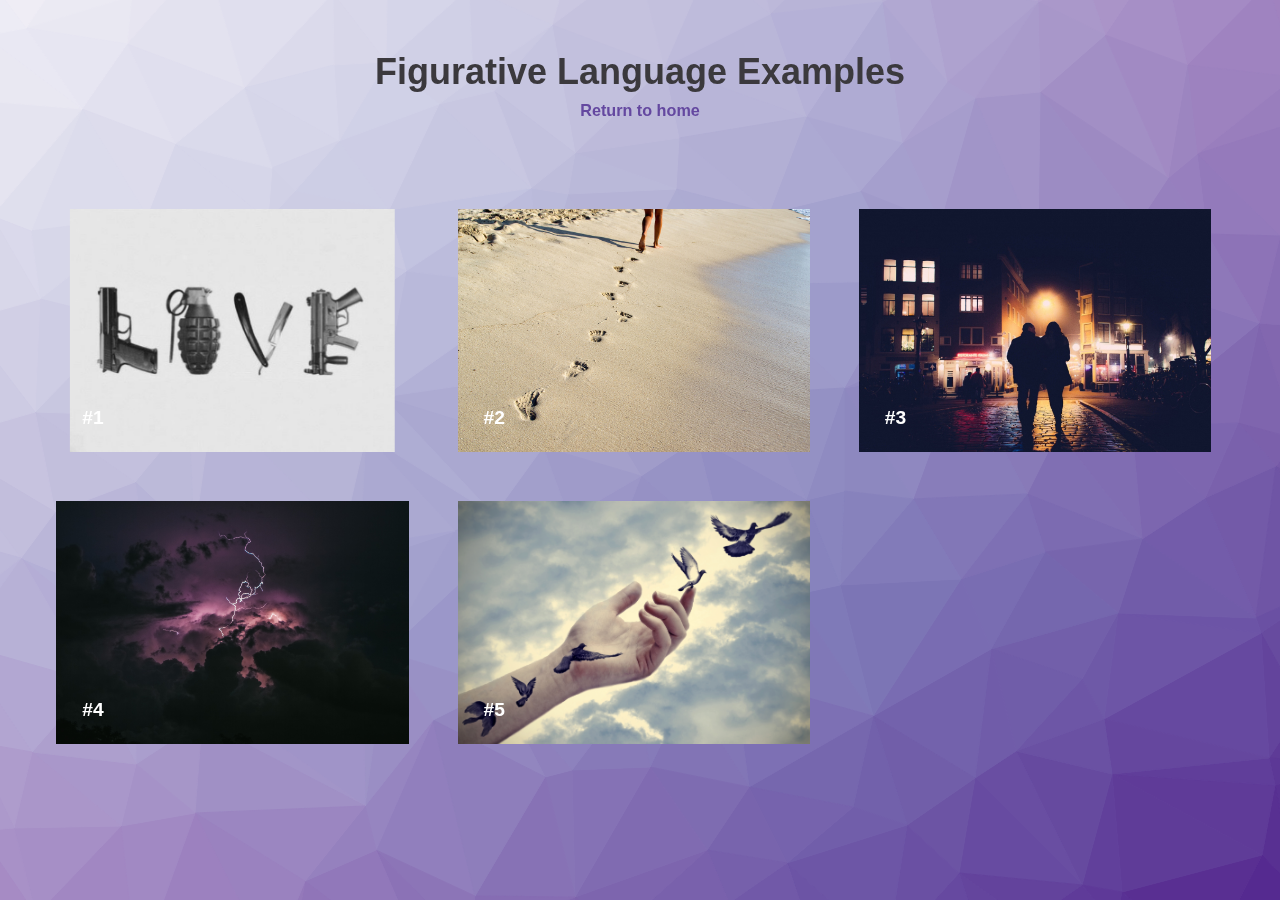
<file: fig.html>
<!DOCTYPE html>
<html lang="en" class="no-js">

<head>
    <meta charset="UTF-8" />
    <meta http-equiv="X-UA-Compatible" content="IE=edge">
    <meta name="viewport" content="width=device-width, initial-scale=1">
    <title>Love | Loss</title>
    <link rel="shortcut icon" href="favicon.ico">
    <link rel="stylesheet" type="text/css" href="css/quote/normalize.css" />
    <link rel="stylesheet" type="text/css" href="fonts/font-awesome-4.3.0/css/font-awesome.min.css" />
    <link rel="stylesheet" type="text/css" href="css/quote/demo.css" />
    <link rel="stylesheet" type="text/css" href="css/quote/card-4.css" />
    <link rel="stylesheet" type="text/css" href="css/quote/pattern-4.css" />
    <script>
    if (navigator.userAgent.toLowerCase().indexOf('firefox') > -1) {
        var root = document.getElementsByTagName('html')[0];
        root.setAttribute('class', 'ff');
    };
    </script>
</head>

<body class="demo-4">
    <div class="container">
        <header class="codrops-header">
            <h1>Figurative Language Examples <span><a href="main.html">Return to home</a></span></h1>
        </header>
        <div class="content">
            <!-- trianglify pattern container -->
            <div class="pattern pattern--hidden"></div>
            <!-- cards -->
            <div class="wrapper">
                <div class="card">
                    <div class="card__container card__container--closed">
                        <svg class="card__image" xmlns="http://www.w3.org/2000/svg" xmlns:xlink="http://www.w3.org/1999/xlink" viewBox="0 0 1920 1200" preserveAspectRatio="xMidYMid slice">
                            <defs>
                                <clipPath id="clipPath1">
                                    <polygon class="clip" points="0,1200 0,0 1920,0 1920,1200"></polygon>
                                </clipPath>
                            </defs>
                            <image clip-path="url(#clipPath1)" width="1920" height="1200" xlink:href="img/urban-1.jpg"></image>
                        </svg>
                        <div class="card__content">
							<i class="card__btn-close fa fa-times"></i>
							<div class="card__caption">
								<h2 class="card__title">#1</h2>
							</div>
							<div class="card__copy">
								<p>“Love is a loaded gun; Who is willing to pull its trigger and fire the bullet” </p>
                                <p> These lines use metaphor to compare love to a gunshot.
							</div>
						</div>
					</div>
                </div>
                <div class="card">
                    <div class="card__container card__container--closed">
                        <svg class="card__image" xmlns="http://www.w3.org/2000/svg" xmlns:xlink="http://www.w3.org/1999/xlink" viewBox="0 0 1920 1200" preserveAspectRatio="xMidYMid slice">
                            <defs>
                                <clipPath id="clipPath2">
                                    <polygon class="clip" points="0,1200 0,0 1920,0 1920,1200"></polygon>
                                </clipPath>
                            </defs>
                            <image clip-path="url(#clipPath2)" width="1920" height="1200" xlink:href="img/urban-2.jpg"></image>
                        </svg>
                        <div class="card__content">
							<i class="card__btn-close fa fa-times"></i>
							<div class="card__caption">
								<h2 class="card__title">#2</h2>
							</div>
							<div class="card__copy">
								
								<p>In your arms was still delight,
Quiet as a street at night;
And thoughts of you, I do remember,
Were green leaves in a darkened chamber,
Were dark clouds in a moonless sky.</p><p>These lines from the poem use imagery to describe love.</p>
								
							</div>
						</div>
					</div>
                </div>
                <div class="card">
                    <div class="card__container card__container--closed">
                        <svg class="card__image" xmlns="http://www.w3.org/2000/svg" xmlns:xlink="http://www.w3.org/1999/xlink" viewBox="0 0 1920 1200" preserveAspectRatio="xMidYMid slice">
                            <defs>
                                <clipPath id="clipPath3">
                                    <polygon class="clip" points="0,1200 0,0 1920,0 1920,1200"></polygon>
                                </clipPath>
                            </defs>
                            <image clip-path="url(#clipPath3)" width="1920" height="1200" xlink:href="img/urban-3.jpg"></image>
                        </svg>
                        <div class="card__content">
							<i class="card__btn-close fa fa-times"></i>
							<div class="card__caption">
								<h2 class="card__title">#3</h2>

							</div>
							<div class="card__copy">
								<p>“With my heart in my backpack, I'm northbound.”</p><p>This metaphor describes how travelers keep their heart no matter where they go.</p>
								
							</div>
						</div>
					</div>
                </div>
                <div class="card">
                    <div class="card__container card__container--closed">
                        <svg class="card__image" xmlns="http://www.w3.org/2000/svg" xmlns:xlink="http://www.w3.org/1999/xlink" viewBox="0 0 1920 1200" preserveAspectRatio="xMidYMid slice">
                            <defs>
                                <clipPath id="clipPath4">
                                    <polygon class="clip" points="0,1200 0,0 1920,0 1920,1200"></polygon>
                                </clipPath>
                            </defs>
                            <image clip-path="url(#clipPath4)" width="1920" height="1200" xlink:href="img/urban-4.jpg"></image>
                        </svg>
                        <div class="card__content">
							<i class="card__btn-close fa fa-times"></i>
							<div class="card__caption">
								<h2 class="card__title">#4</h2>
							</div>
							<div class="card__copy">
								<p>“I will destroy you in the most beautiful way possible. And when I leave you will finally understand, why storms are named after people."</p><p>Storms are personified as destructive lovers and vice versa</p>
								
							</div>
						</div>
					</div>
                </div>
                <div class="card">
                    <div class="card__container card__container--closed">
                        <svg class="card__image" xmlns="http://www.w3.org/2000/svg" xmlns:xlink="http://www.w3.org/1999/xlink" viewBox="0 0 1920 1200" preserveAspectRatio="xMidYMid slice">
                            <defs>
                                <clipPath id="clipPath5">
                                    <polygon class="clip" points="0,1200 0,0 1920,0 1920,1200"></polygon>
                                </clipPath>
                            </defs>
                            <image clip-path="url(#clipPath5)" width="1920" height="1200" xlink:href="img/urban-5.jpg"></image>
                        </svg>
                        <div class="card__content">
							<i class="card__btn-close fa fa-times"></i>
							<div class="card__caption">
								<h2 class="card__title">#5</h2>
							</div>
							<div class="card__copy">
								<p>“Love, in you, went passing by,
Penetrative, remote, and rare,
Like a bird in the wide air,
And, as the bird, it left no trace”</p><p>These lines use simile to compare a bird’s movement to the act of love.</p>
								
							</div>
						</div>
					</div>
                </div>
            </div>
            <!-- /cards -->
        </div>
        
    </div>
    <!-- /container -->
    <!-- JS -->
    <script src="js/quote/vendors/trianglify.min.js"></script>
    <script src="js/quote/vendors/TweenMax.min.js"></script>
    <script src="js/quote/vendors/ScrollToPlugin.min.js"></script>
    <script src="js/quote/vendors/cash.min.js"></script>
    <script src="js/quote/Card-polygon-4.js"></script>
    <script src="js/quote/demo-4.js"></script>
</body>

</html>
</file>
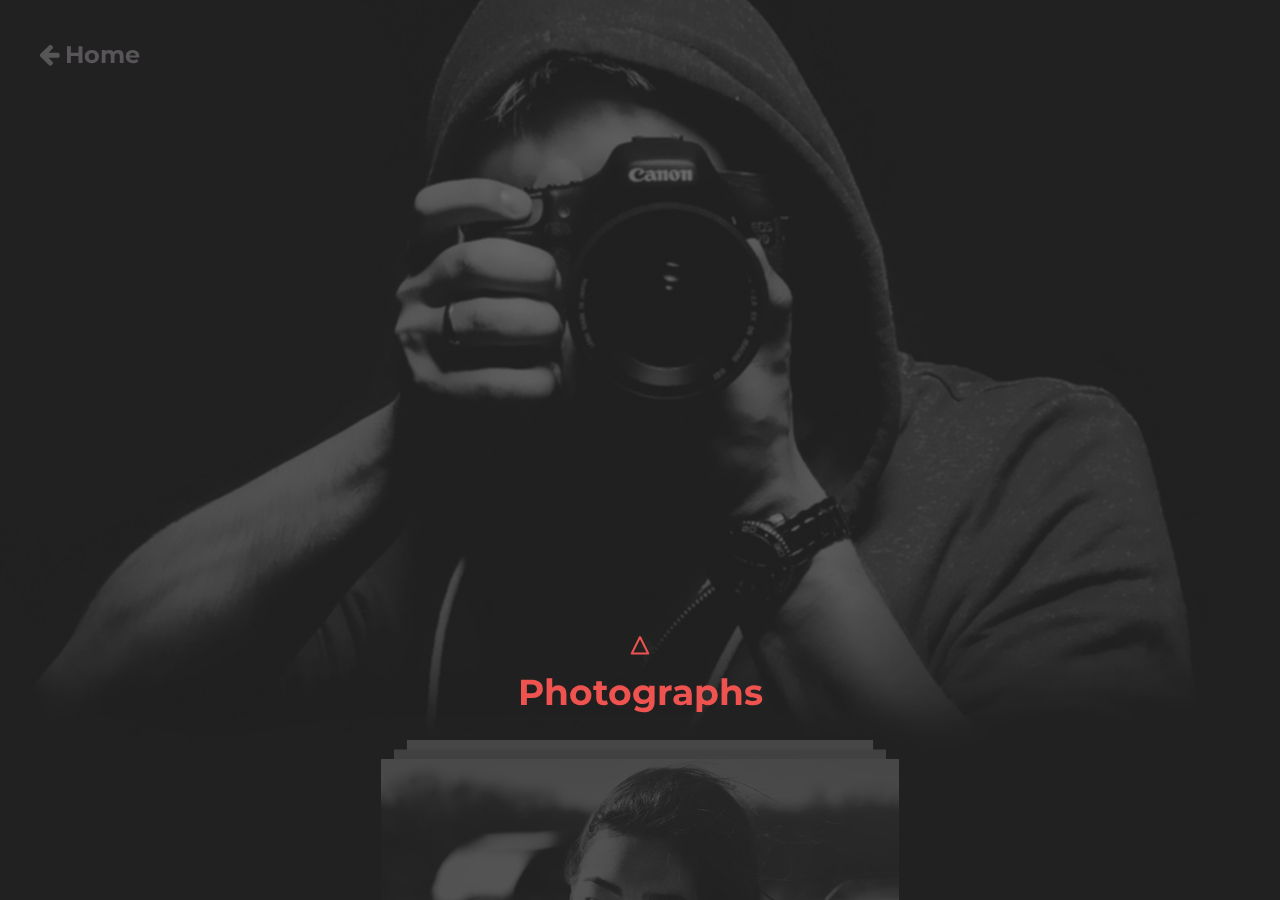
<file: photo.html>
<!DOCTYPE html>
<html lang="en" class="no-js">
<head>
	<meta charset="UTF-8" />
	<meta http-equiv="X-UA-Compatible" content="IE=edge">
	<meta name="viewport" content="width=device-width, initial-scale=1">
	<title>Love | Loss</title>
	<link rel="shortcut icon" href="favicon.ico">
	<link rel="stylesheet" type="text/css" href="css/photo/normalize.css" />
	<link rel="stylesheet" type="text/css" href="css/photo/flickity.css" />
	<link rel="stylesheet" type="text/css" href="css/photo/main.css" />
	<script src="js/photo/modernizr.custom.js"></script>
</head>
<body>
	<div class="container">
		<div class="hero">
			<div class="hero__back hero__back--static"></div>
			<div class="hero__back hero__back--mover"></div>
			<div class="hero__front"></div>
		</div>
        <header class="codrops-header">
			<h1><a class="codrops-icon codrops-icon--prev" href="main.html" >Home</a></h1>
		</header>
		<div class="stack-slider">
			<div class="stacks-wrapper">
				<div class="stack">
					<h2 class="stack-title"><a href="#" data-text="Portraits"><span>Photographs</span></a></h2>
					<div class="item">
						<div class="item__content">
							<img src="img/type1/1.jpg" alt="img01" />
							<h3 class="item__title">Hold me close; don't let me go <span class="item__date">05/10/2014</span></h3>
							<div class="item__details">
								<ul>
									<li><i class="icon icon-camera"></i><span>Canon PowerShot S95</span></li>
									<li><i class="icon icon-focal_length"></i><span>22.5mm</span></li>
									<li><i class="icon icon-aperture"></i><span>&fnof;/5.6</span></li>
									<li><i class="icon icon-exposure_time"></i><span>1/1000</span></li>
									<li><i class="icon icon-iso"></i><span>80</span></li>
								</ul>
							</div>
						</div>
                        <div class="item__content">
							<img src="img/type1/2.jpg" alt="img01" />
							<h3 class="item__title">We fit together perfectly. We move together in harmony. <span class="item__date">19/12/2015</span></h3>
							<div class="item__details">
								<ul>
									<li><i class="icon icon-camera"></i><span>Canon PowerShot S95</span></li>
									<li><i class="icon icon-focal_length"></i><span>22.5mm</span></li>
									<li><i class="icon icon-aperture"></i><span>&fnof;/5.6</span></li>
									<li><i class="icon icon-exposure_time"></i><span>1/1000</span></li>
									<li><i class="icon icon-iso"></i><span>80</span></li>
								</ul>
							</div>
						</div>
                        <div class="item__content">
							<img src="img/type1/3.jpg" alt="img01" />
							<h3 class="item__title">I need your help. I need you. Where are you now? <span class="item__date">11/03/2016</span></h3>
							<div class="item__details">
								<ul>
									<li><i class="icon icon-camera"></i><span>Canon PowerShot S95</span></li>
									<li><i class="icon icon-focal_length"></i><span>22.5mm</span></li>
									<li><i class="icon icon-aperture"></i><span>&fnof;/5.6</span></li>
									<li><i class="icon icon-exposure_time"></i><span>1/1000</span></li>
									<li><i class="icon icon-iso"></i><span>80</span></li>
								</ul>
							</div>
						</div>
                        <div class="item__content">
							<img src="img/type1/4.jpg" alt="img01" />
							<h3 class="item__title">Our lives merged and our journeys became one. <span class="item__date">22/07/2016</span></h3>
							<div class="item__details">
								<ul>
									<li><i class="icon icon-camera"></i><span>Canon PowerShot S95</span></li>
									<li><i class="icon icon-focal_length"></i><span>22.5mm</span></li>
									<li><i class="icon icon-aperture"></i><span>&fnof;/5.6</span></li>
									<li><i class="icon icon-exposure_time"></i><span>1/1000</span></li>
									<li><i class="icon icon-iso"></i><span>80</span></li>
								</ul>
							</div>
						</div>
                        <div class="item__content">
							<img src="img/type1/5.jpg" alt="img01" />
							<h3 class="item__title">Love is the bridge I built to get to you. <span class="item__date">08/11/2016</span></h3>
							<div class="item__details">
								<ul>
									<li><i class="icon icon-camera"></i><span>Canon PowerShot S95</span></li>
									<li><i class="icon icon-focal_length"></i><span>22.5mm</span></li>
									<li><i class="icon icon-aperture"></i><span>&fnof;/5.6</span></li>
									<li><i class="icon icon-exposure_time"></i><span>1/1000</span></li>
									<li><i class="icon icon-iso"></i><span>80</span></li>
								</ul>
							</div>
                            <p>Photos by <a href="#">Saad Syed</a></p>
						</div>
					</div>	
				</div>
				<div class="stack">
					<h2 class="stack-title"></h2>
				</div>
			</div>
		</div>
		<img class="loader" src="img/three-dots.svg" width="60" alt="Loader image" />
</div>

	<script src="js/photo/flickity.pkgd.min.js"></script>
	<script src="js/photo/smoothscroll.js"></script>
	<script src="js/photo/main.js"></script>
</body>
</html>
</file>
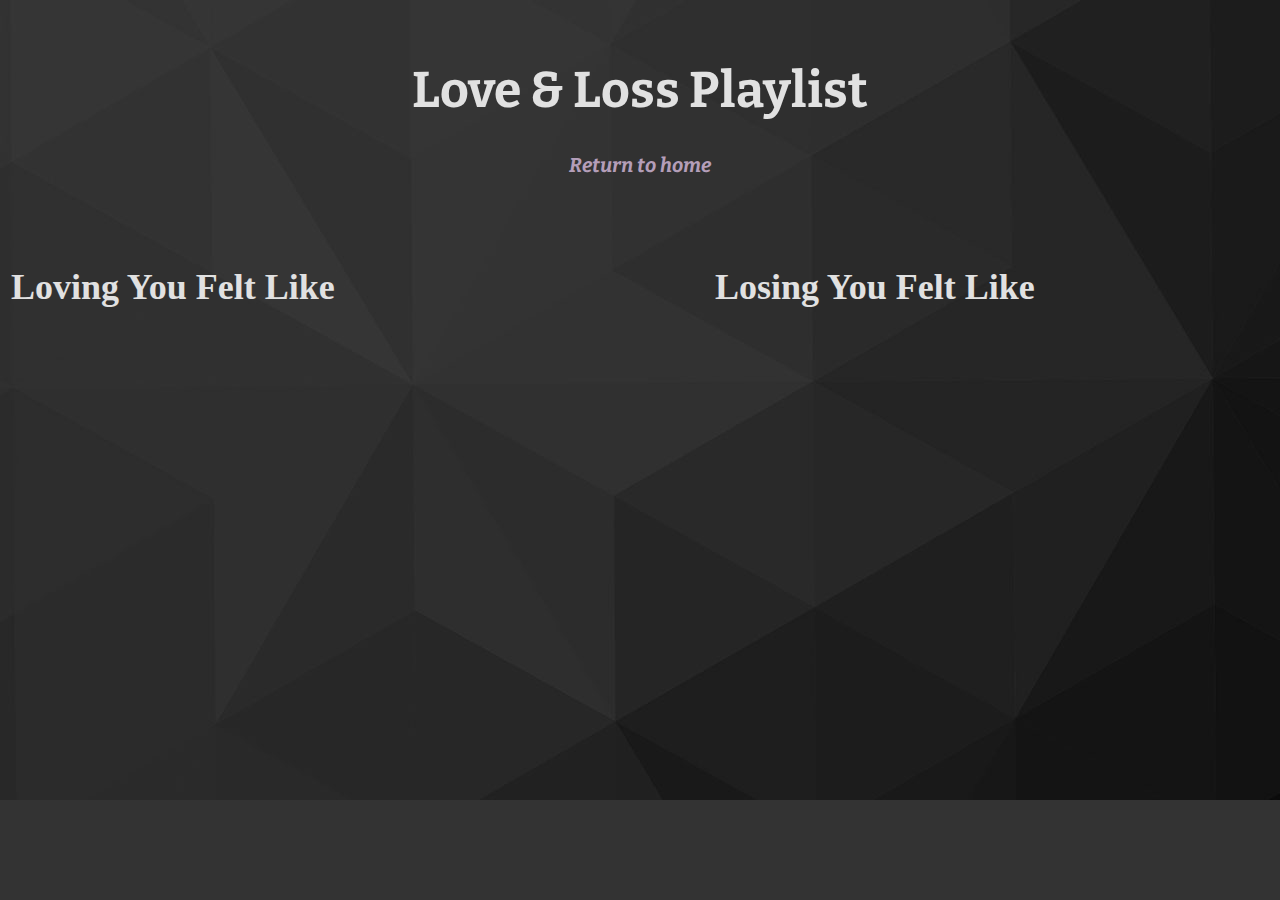
<file: playlist.html>
<!doctype html>
<html>
<head>
<meta charset="utf-8">
<title>Love | Loss</title>
<link rel="shortcut icon" href="favicon.ico">
<link rel="stylesheet" href="css/play.css" />
<link href="https://fonts.googleapis.com/css?family=Bitter" rel="stylesheet">
</head>

<body>
<center>
    	<br><h1>Love & Loss Playlist</h1>
        <a href="main.html">
        <h3>Return to home</h3>
		</a>
</center>
	<br><br>
<center>
	<table height="60%" width="85%">
		<tr>
			<td><h2>Loving You Felt Like</h2>
				<iframe width="700" height="400" src="https://www.youtube.com/embed/videoseries?list=PLROsUXRKyQfneqriYv5zlEQtbwbtZ8YNF" frameborder="0" allowfullscreen></iframe>
			</td>
			<td><h2>Losing You Felt Like</h2>
				<iframe width="700" height="400" src="https://www.youtube.com/embed/videoseries?list=PLROsUXRKyQflDtPPQIVwnvpZnsIKZ_ID1" frameborder="0" allowfullscreen></iframe>
			</td>
		</tr>
	</table>
</center>
</body>
</html>
</file>
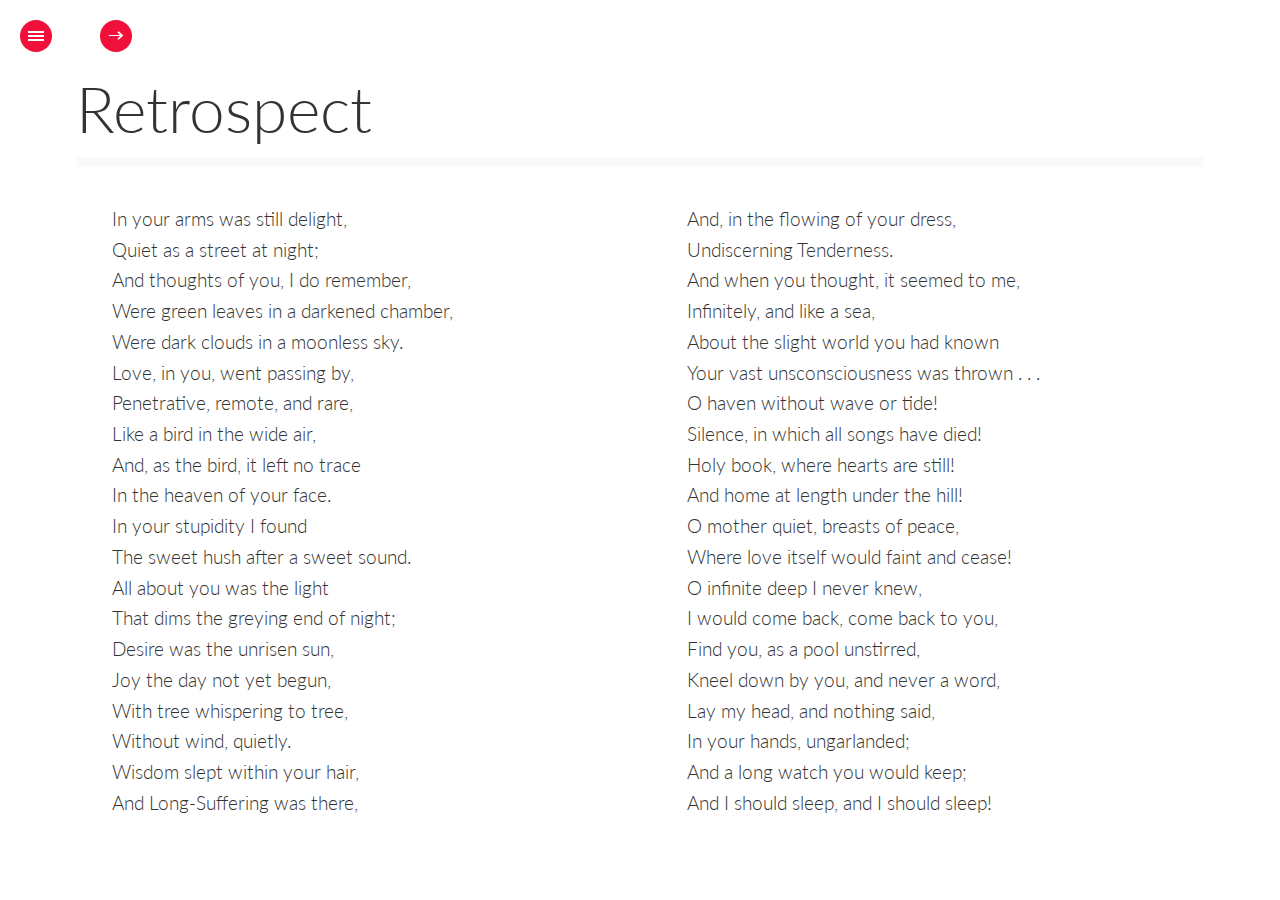
<file: poem.html>
<!DOCTYPE html>
<html lang="en" class="no-js">
	<head>
		<meta charset="UTF-8" />
		<meta http-equiv="X-UA-Compatible" content="IE=edge,chrome=1"> 
		<meta name="viewport" content="width=device-width, initial-scale=1.0"> 
		<title>Love | Loss</title>
		<link rel="shortcut icon" href="favicon.ico"> 
		<link rel="stylesheet" type="text/css" href="css/poem/jquery.jscrollpane.custom.css" />
		<link rel="stylesheet" type="text/css" href="css/poem/bookblock.css" />
		<link rel="stylesheet" type="text/css" href="css/poem/custom.css" />
		<script src="js/poem/modernizr.custom.79639.js"></script>
	</head>
	<body>
		<div id="container" class="container">	

			<div class="menu-panel">
				<h3>Table of Contents</h3>
				<ul id="menu-toc" class="menu-toc">
					<li class="menu-toc-current"><a href="#item1">Retrospect</a></li>
					<li><a href="#item2">Wanderlust</a></li>
					<li><a href="#item3">The Answer</a></li>
					<li><a href="#item4">Journals</a></li>
				</ul>
				<div>
					<a href="main.html">&larr; Return to home</a>
				</div>
			</div>

			<div class="bb-custom-wrapper">
				<div id="bb-bookblock" class="bb-bookblock">
					<div class="bb-item" id="item1">
						<div class="content">
							<div class="scroller">
								<h2>Retrospect</h2>
                                <table width="100%">
                                <td width="50%">
								<p> In your arms was still delight,<br>
							Quiet as a street at night;<br>
                            And thoughts of you, I do remember,<br>
                            Were green leaves in a darkened chamber,<br>
                            Were dark clouds in a moonless sky.<br>
                            Love, in you, went passing by,<br>
                            Penetrative, remote, and rare,<br>
                            Like a bird in the wide air,<br>
                            And, as the bird, it left no trace<br>
                            In the heaven of your face.<br>
                            In your stupidity I found<br>
                            The sweet hush after a sweet sound.<br>
                            All about you was the light<br>
                            That dims the greying end of night;<br>                            
                            Desire was the unrisen sun,<br>
                            Joy the day not yet begun,<br>
                            With tree whispering to tree,<br>
                            Without wind, quietly.<br>
                            Wisdom slept within your hair,<br>
                            And Long-Suffering was there,<br>
                            	</p></td>
                            	<td width="50%">
                                <p>
                            And, in the flowing of your dress,<br>
                            Undiscerning Tenderness.<br>
                            And when you thought, it seemed to me,<br>
                            Infinitely, and like a sea,<br>
                            About the slight world you had known<br>
                            Your vast unsconsciousness was thrown . . . <br>
                            O haven without wave or tide!<br>
                            Silence, in which all songs have died!<br>
                            Holy book, where hearts are still!<br>
                            And home at length under the hill!<br>
                            O mother quiet, breasts of peace,<br>
                            Where love itself would faint and cease!<br>
                            O infinite deep I never knew,<br>
                            I would come back, come back to you,<br>
                            Find you, as a pool unstirred,<br>
                            Kneel down by you, and never a word,<br>
                            Lay my head, and nothing said,<br>
                            In your hands, ungarlanded;<br>
                            And a long watch you would keep;<br>
                            And I should sleep, and I should sleep!
                            	</p></td>
                            </table>
                            
							</div>
						</div>
					</div>
					<div class="bb-item" id="item2">
						<div class="content">
							<div class="scroller">
                            <table width="100%">
                                <td width="50%">
								<h2>Wanderlust</h2>
								<p>Roaming the planet, enjoying the sight<br>
                                Wasn't searching for love but I still got lost,<br>
                                Could not help but notice you were so bright,<br>
                                Around your warm heart were layers of frost.<br></p> 
                                <p>Another story began with your hand <br>
                                in mine, our happiness cross-multiplied.<br>
                                Found the escape I wanted within you,<br>
                                Our plans, thoughts and feelings we did confide. <br></p>
                                <p>But now I must leave, more adventures <br>
                                await. This is difficult, these last hours, <br>
                                Experiences, fleeting moments, us,<br>
                                Precious memories of my journey, ours.<br></p>
                                <p>&nbsp;&nbsp;&nbsp;&nbsp;&nbsp;&nbsp;&nbsp;&nbsp;&nbsp;&nbsp;I still wander, for the world is round,<br>
                                &nbsp;&nbsp;&nbsp;&nbsp;&nbsp;&nbsp;&nbsp;&nbsp;&nbsp;&nbsp;With my heart in my backpack, I'm northbound.<br></p>
                                </td>
                                <td>
                                <p>
                                <br><br><br><br><br>
                                <img src="img/j1.jpg" height="400" width="400"/>
                                </p>
                                </td>
                                </table>
							</div>
						</div>
					</div>
					<div class="bb-item" id="item3">
						<div class="content">
							<div class="scroller">
								<table width="100%">
                                <td width="50%">
								<h2>The Answer</h2>
								<p>Love is a loaded gun; Who is willing<br>
                                to pull its trigger and fire the bullet<br>
                                Who dares to venture through the unknown land<br>
                                not to know what to expect beneath it<br></p>
                                <p>Love can not nor shall not be defined by<br>
                                the opinion of a minority.<br>
                                No one can explain its complexity<br>
                                as love is absolutely subjective.<br></p>
                                <p>We live on with our fantasy of love,<br>
                                bizarre or not, all forms of love truly<br>
                                come from hearts that speak native tongue of care<br>
                                One's perspective can't be altered by force<br></p>
                                <p>&nbsp;&nbsp;&nbsp;&nbsp;&nbsp;&nbsp;&nbsp;&nbsp;&nbsp;&nbsp;What's in a love that attracts each other<br>
                                &nbsp;&nbsp;&nbsp;&nbsp;&nbsp; &nbsp;&nbsp;&nbsp;&nbsp;&nbsp;by any means people will seek for 'nother<br></p>
                                </td>
                                <td>
                                <p>
                                <br><br><br><br><br>
                                <img src="img/j2.jpg" height="400" width="400"/>
                                </p>
                                </td>
                                </table>
							</div>
						</div>
					</div>
					<div class="bb-item" id="item4">
						<div class="content">
							<div class="scroller">
								<h2>Journals</h2>
								<p><em>Carl and Ellie</em></p><p>The video shows the whole cycle from the beginning of love to the end, loss of love. It contains love from different ages, yet their loves and dream never changes. Their love was unchanged, and their hope from young age were about to become realistic. However, at the end, their dreams could not be fulfilled due to old age. Carl opens himself up to love someone, which makes him more vulnerable and hurts him more. Love may be forever and unchanging, but loss cannot be avoided. Each one can alter your life and consume you. Before the wife dies, she passes on her dreams of adventure.<br><br></p>

								<p><em>Beverly Eckret</em></p><p>The first and foremost thing I would want to say is that I love them. It gets really awkward if i tell them upfront, however, it is the most essential thing to say. Second thing would be thanking them, and expressing gratitude for all their actions they have done for me. I would also want to say apologize for any mistakes or hurtful actions I have done, and say sorry. I want to share my private secrets and open up to my loved ones.<br><br></p>

								<p><em>What We Talk About When We Talk About Love</em></p><p>In the story, the characters have difficulty in describing what love is. They use stories as an example, however, nobody can actually define ”love” in words. Terri tries to make a joke, but nobody understands and instead gets annoyed by it. The whole story is about four characters explaining love in their own definition and experience. In this process, a conflict arises when each character has their own interpretation of love. Another conflict would be the “messed up” relationship between Terri and her ex-husband. Mel does not understand Terri’s action of caring her ex-husband until his death. Their ideas of love constantly clashes during the discussion.<br><br></p>

								<p><em>Quote</em></p><p>The quote said by Nelson Mandela states that no one is born with hatred. I agree that people learn to hate others as they grow up. A new-born baby can not hate a random race or religion. People learn way of hating as they grow up. However, the same way a person learn how to hate others, people can also learn the way to love others. I agree his ideas of the following statement, but I disagree that love is more natural than hate.<br><br></p>

								<p><em>Lost Loved Ones</em></p><p>Because of how important emotions are, moving is extremely difficult. It becomes easier as our lives continue. Time heals but never enough. I want to talk to the last girl that walked away with a piece of my heart. I hope she is happy because i almost am. We moved on with our lives, and all we were is now a distant memory. But as a friend, I want to talk to her, and catch up with a companion who had my back once upon a time.
I would ask about where she was, because I’m still here. Did she settle down, or was she still exploring the world? What happened to us? Did I change or did she get bored? I wish she could hear me. I’d be glad to listen to her again.<br><br></p>

								<p><em>Sacrifice</em></p><p>I saw her, alone, crying, midnight. She was hurt, vulnerable. I could’ve gone back to sleep and ignored her calls for help. But I stayed awake, calmed her down, and talked out her feelings. She needed help so I didn’t let go. I forced her to stay and offered her ice cream. I made her sleep in my bed, and I slept on the floor. It felt cold and hard, but it felt right. It was for her. She was worth the night.<br><br></p>
                                
                                <p><em>Effective Altruism</em></p><p>Peter Singer meant to say that you need a heart to feel empathy for those who are suffering, and a head to make sure what you do is effectively helping them. Yes, I agree to this idea, and it appeals to me. For example, there is no use of giving money to starving African child. If you are willing to help, you need to find a method that would directly improve the quality of child’s life. Through his speech, I came across the fact that there are lot of organizations in world’s community to help those in need. The speech showed another perspective of love, which is empathy towards strangers.<br><br></p>
                                
                                <p><em>4321 Min-Chau Le</em></p><p>The author, Adriene Minh-Chau Le, writes her mom’s story from what she has come to know. The author’s mom became a refugee after South Vietnam fell and she had to flee. Her journey is one about sacrifice and struggle, but also hope. The author/daughter recounts it in context to her life and believes she can never equal all that her mother did. The loss and suffering allowed the author to have more appreciation for her life and her mother’s action. The mother fled for she wanted to live and love a little longer. Her actions are considered courageous by the author.
“But how can I ever truly understand what you have lived through, or what it means for me to inherit this history.”
“You talk about your life in the refugee camp with a kind of fondness.”<br>
When I came to Saudi Arabia, I got depression for the first time. Moving to a new place is quite difficult, especially when you cannot control the circumstances. Because I went through the experience with my brother, we became closer. Travelling changes you.</p>

							</div>
						</div>
					</div>
					<div class="bb-item" id="item5">
						<div class="content">
						</div>
					</div>
				</div>
				
				<nav>
					<span id="bb-nav-prev">&larr;</span>
					<span id="bb-nav-next">&rarr;</span>
				</nav>

				<span id="tblcontents" class="menu-button">Table of Contents</span>

			</div>
				
		</div><!-- /container -->
		<script src="js/poem/jquery.min.js"></script>
		<script src="js/poem/jquery.mousewheel.js"></script>
		<script src="js/poem/jquery.jscrollpane.min.js"></script>
		<script src="js/poem/jquerypp.custom.js"></script>
		<script src="js/poem/jquery.bookblock.js"></script>
		<script src="js/poem/page.js"></script>
		<script>
			$(function() {

				Page.init();

			});
		</script>
	</body>
</html>
</file>
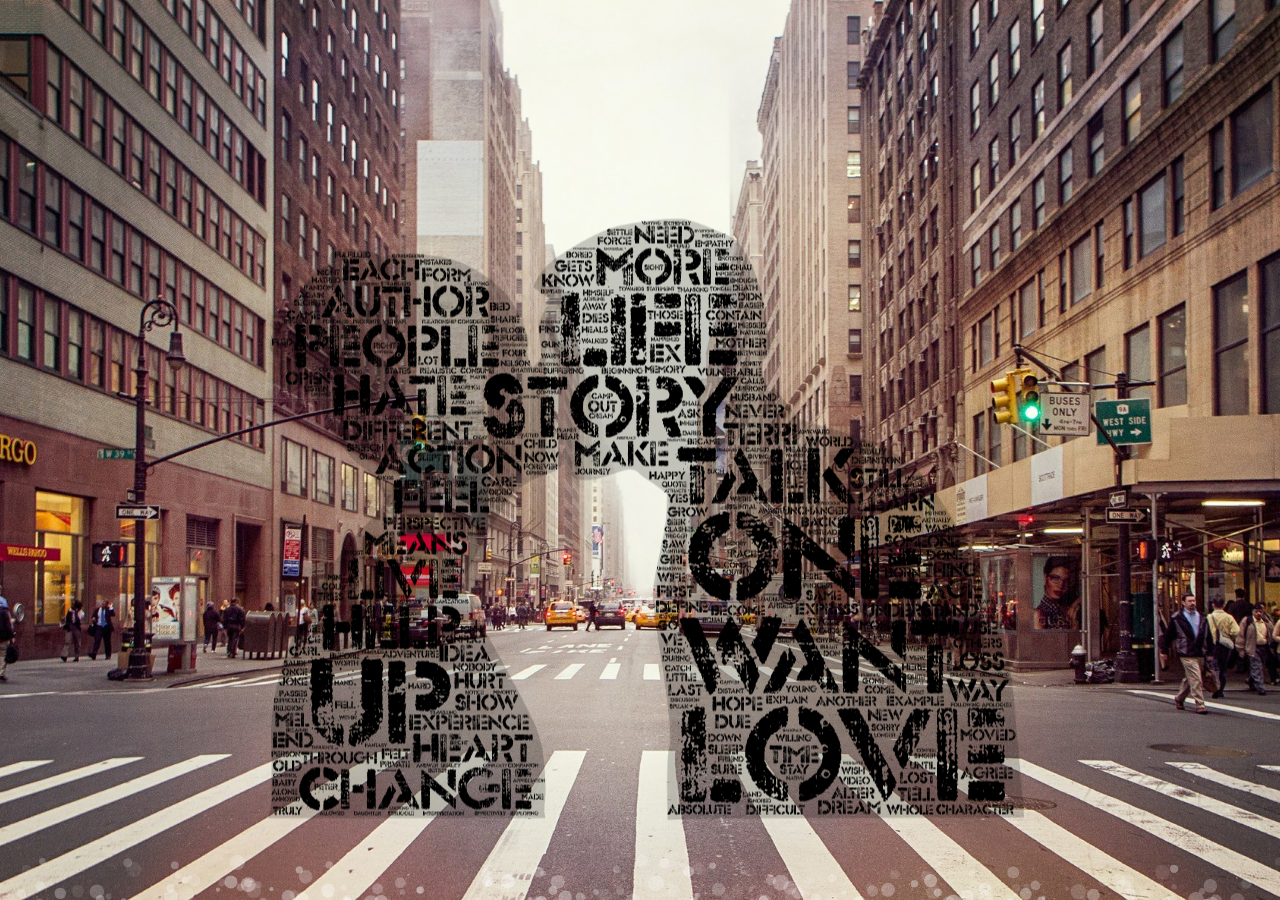
<file: wordle.html>
<!DOCTYPE html>
<html lang="en" class="no-js">
	<head>
        <meta charset="UTF-8" />
        <meta http-equiv="X-UA-Compatible" content="IE=edge"> 
        <meta name="viewport" content="width=device-width, initial-scale=1"> 
        <title>Love | Loss</title>
        <link rel="shortcut icon" href="../favicon.ico">
        <link rel="stylesheet" type="text/css" href="css/wordle/normalize.css" />
        <link rel="stylesheet" type="text/css" href="css/wordle/demo.css" />
        <link rel="stylesheet" type="text/css" href="css/wordle/component.css" />
        <link href="http://fonts.googleapis.com/css?family=Raleway:200,400,800|Clicker+Script" rel="stylesheet">
	</head>
	<body>
		<div class="container demo-2">
			<div class="content">
                <div id="large-header" class="large-header">
                    <canvas id="demo-canvas"></canvas>
                    <a href="main.html"><h1 class="main-title"><img src="img/1.png"></h1></a>
                </div>
            </div>
		</div><!-- /container -->
        <script src="js/wordle/rAF.js"></script>
        <script src="js/wordle/demo-2.js"></script>
	</body>
</html>
</file>
<file: css/quote/demo.css>
@font-face {
	font-family: 'codropsicons';
	font-weight: normal;
	font-style: normal;
	src: url('../../fonts/codropsicons/codropsicons.eot');
	src: url('../../fonts/codropsicons/codropsicons.eot?#iefix') format('embedded-opentype'), url('../../fonts/codropsicons/codropsicons.woff') format('woff'), url('../../fonts/codropsicons/codropsicons.ttf') format('truetype'), url('../../fonts/codropsicons/codropsicons.svg#codropsicons') format('svg');
}

*,
*:after,
*:before {
	-webkit-box-sizing: border-box;
	box-sizing: border-box;
}

.clearfix:before,
.clearfix:after {
	content: '';
	display: table;
}

.clearfix:after {
	clear: both;
}

body {
	font-family: Avenir, 'Helvetica Neue', 'Lato', 'Segoe UI', Helvetica, Arial, sans-serif;
	line-height: 1.5;
	color: #3b393d;
	background: #f0f0f0;
	background-size: cover;
	-webkit-font-smoothing: antialiased;
	-moz-osx-font-smoothing: grayscale;
	overflow: hidden;
	overflow-y: scroll;
}

body.body--hidden {
	overflow: hidden;
}

body.body--hidden .codrops-header,
body.body--hidden .content--related {
	opacity: 0;
}

.codrops-header,
.content--related {
	-webkit-transition: opacity 300ms ease-in-out;
	transition: opacity 300ms ease-in-out;
}

a {
	text-decoration: none;
	color: #de6551;
	outline: none;
}

a:hover,
a:focus {
	color: #3b393d;
}

.demo-2 a {
	color: #7cc576;
}

.demo-3 {
	background: #1b1b1b;
}

.demo-4 {
	background: #acaad1;
}

.demo-4 a {
	color: #6448a0;
}

.demo-4 .codrops-header h1 span {
	color: #4f4c4c;
}

.hidden {
	position: absolute;
	overflow: hidden;
	width: 0;
	height: 0;
	pointer-events: none;
}
/* Header */

.codrops-header {
	padding: 2em 1em;
	text-align: center;
}

.codrops-header h1 {
	font-size: 2.25em;
	font-weight: 650;
	line-height: 1.2;
	margin: .5em 0 0;
}

.codrops-header h1 span {
	font-size: .45em;
	display: block;
	padding: .5em 0 1em;
	color: #999;
}
/* Top Navigation Style */

.codrops-links {
	position: relative;
	display: inline-block;
	text-align: center;
	white-space: nowrap;
}

.codrops-links::after {
	content: '';
	position: absolute;
	top: 0;
	left: 50%;
	width: 2px;
	height: 100%;
	margin-left: -1px;
	background: #ddd;
	-webkit-transform: rotate3d(0, 0, 1, 22.5deg);
	transform: rotate3d(0, 0, 1, 22.5deg);
}

.codrops-icon {
	display: inline-block;
	width: 1.5em;
	margin: .5em;
	padding: 0em 0;
	text-decoration: none;
}

.codrops-icon span {
	display: none;
}

.codrops-icon:before {
	font-family: 'codropsicons';
	font-weight: normal;
	font-style: normal;
	font-variant: normal;
	line-height: 1;
	margin: 0 5px;
	text-transform: none;
	-webkit-font-smoothing: antialiased;

	speak: none;
}

.codrops-icon--drop:before {
	content: '\e001';
}

.codrops-icon--prev:before {
	content: '\e004';
}
/* Demo links */

.codrops-demos {
	margin: 2em 0 0;
}

.codrops-demos a {
	display: inline-block;
	margin: 0 .5em;
}

.codrops-demos a.current-demo {
	font-weight: bold;
	color: #3b393d;
}
/* Content */

.content {
	padding: 1em 0 4em;
}
/* Related demos */

.content--related {
	font-weight: bold;
	text-align: center;
}

.media-item {
	display: inline-block;
	padding: 1em;
	vertical-align: top;
	-webkit-transition: color .3s;
	transition: color .3s;
}

.media-item__img {
	max-width: 100%;
	opacity: .3;
	-webkit-transition: opacity .3s;
	transition: opacity .3s;
}

.media-item:hover .media-item__img,
.media-item:focus .media-item__img {
	opacity: 1;
}

.media-item__title {
	font-size: 1em;
	margin: 0;
	padding: .5em;
}

/* cards wrapper and close btn */

.wrapper {
	overflow: auto;
	width: 95%;
	max-width: 1366px;
	margin: 0 auto;
}

@media screen and (max-width: 50em) {
	.codrops-header {
		padding: 3em 10% 4em;
	}
}

@media screen and (max-width: 40em) {
	.codrops-header h1 {
		font-size: 2.4em;
		line-height: 1.2;
	}
}
</file>
<file: css/quote/card-4.css>
/* CARD */

.card {
	position: relative;
	float: left;
	width: 29%;
	height: 0;
	margin: 2%;
	padding-bottom: 20%;
}

.card__container {
	position: fixed;
	top: 0;
	left: 0;
	overflow-x: hidden;
	overflow-y: auto;
	width: 100%;
	height: 100%;
	-webkit-overflow-scrolling: touch;
}

.card__container--closed {
	position: absolute;
	overflow: hidden;
}

.card__image {
	position: absolute;
	top: 0;
	left: 0;
	display: block;
	width: 100%;
	height: 100%;
}

.card__container--closed .card__image {
	position: relative;
	cursor: pointer;
}
/* Fix IE */

.card__container--fix-image .card__image {
	position: fixed;
}

.card__content {
	position: relative;
	width: 100%;
	max-width: 800px;
	height: auto;
	margin: 400px auto 60px;
	padding: 30px 40px 22px;
	background: #fff;
}

.card__container--closed .card__content {
	margin-top: 0;
	padding: 0 16px;
	pointer-events: none;
	background: transparent;
}

.card__caption {
	font-size: 2em;
	max-width: 800px;
	margin: 0 auto;
	padding: 35px 30px 0px;
}

.card__container--closed .card__caption {
	font-size: 1em;
	max-width: auto;
	padding: 10px 10px 25px;
	-webkit-transform: translateY(-100%);
	-ms-transform: translateY(-100%);
	transform: translateY(-100%);
}

.card__title {
	font-size: 1.2em;
	line-height: 1;
	margin: 5px 0 0 0;
	color: #3b393d;
}

.card__container--closed .card__title {
	color: #fff;
}

.card__subtitle {
	font-size: .95em;
	line-height: 1;
	margin: 5px 0 0;
	color: #777778;
}

.card__container--closed .card__subtitle {
	color: #f5f5f5;
}

.card__copy {
	font-size: 1.25em;
	max-width: 900px;
	margin: 0 auto;
	padding: 25px 30px 100px;
	color: #3b393d;
	font-style: italic;
}

.card__copy p:first-of-type {
	font-size: 1.5em;
	padding: 0 0 1em 0;
}

.card__btn-close {
	font-size: 18px;
	position: absolute;
	top: 0;
	right: 0;
	padding: 36px;
	cursor: pointer;
}

.card__container--closed .card__btn-close {
	display: none;
}

.meta {
	font-size: .85em;
	display: -webkit-flex;
	display: flex;
	padding: 0 0 35px 0;

	-webkit-align-items: center;
	align-items: center;
}

.meta__avatar {
	border-radius: 50%;
}

.meta__author {
	font-weight: bold;
	padding: 0 15px;
}

.meta__date {
	margin: 0 0 0 auto;
}

@media only screen and (max-width: 980px) {
	.card {
		width: 46%;
		padding-bottom: 32.2%;
	}
	.card__content {
		margin-bottom: 0;
		padding-right: 20px;
		padding-left: 20px;
	}
}

@media only screen and (max-width: 580px) {
	.card {
		width: 96%;
		padding-bottom: 67.2%;
	}
}

@media only screen and (max-width: 400px) {
	.card__caption {
		font-size: 1.25em;
		padding: 35px 0px 0px;
	}
	.meta {
		padding: 0 0 25px 0;
	}
	.card__copy {
		font-size: 90%;
		padding: 25px 0px 100px;
	}
}
</file>
<file: css/quote/pattern-4.css>
/* PATTERN */

.pattern {
	position: fixed;
	z-index: -1;
	top: 0;
	left: 0;
	width: 100%;
	height: 100%;
	background: no-repeat center center / cover;
}

.pattern--hidden {
	visibility: hidden;
	opacity: 0;
}

.pattern--hidden .polygon {
	transition-duration: 0ms;
}

.pattern svg {
	width: 100%;
	height: 100%;
}

.polygon {
	transition: -webkit-transform 300ms ease-in-out, opacity 300ms ease-in-out;
	transition: transform 300ms ease-in-out, opacity 300ms ease-in-out;
	-webkit-transform: scale(1);
	transform: scale(1);
	-webkit-transform-origin: center bottom;
	transform-origin: center bottom;
}

.polygon--hidden {
	opacity: 0;
	-webkit-transform: scale(0);
	transform: scale(0);
}
/* disable scale on firefox */

.ff .polygon {
	-webkit-transform: scale(1)!important;
	transform: scale(1)!important;
}
</file>
<file: css/photo/main.css>
@import url(http://fonts.googleapis.com/css?family=Montserrat:400,700);

/* Fonts & icons */
@font-face {
	font-weight: normal;
	font-style: normal;
	font-family: 'codropsicons';
	src:url('../../fonts/codropsicons/codropsicons.eot');
	src:url('../../fonts/codropsicons/codropsicons.eot?#iefix') format('embedded-opentype'),
		url('../../fonts/codropsicons/codropsicons.woff') format('woff'),
		url('../../fonts/codropsicons/codropsicons.ttf') format('truetype'),
		url('../../fonts/codropsicons/codropsicons.svg#codropsicons') format('svg');
}

@font-face {
	font-family: 'camera-icons';
	src:url('../../fonts/camera-icons/camera-icons.eot?7h6q4p');
	src:url('../../fonts/camera-icons/camera-icons.eot?#iefix7h6q4p') format('embedded-opentype'),
		url('../../fonts/camera-icons/camera-icons.woff?7h6q4p') format('woff'),
		url('../../fonts/camera-icons/camera-icons.ttf?7h6q4p') format('truetype'),
		url('../../fonts/camera-icons/camera-icons.svg?7h6q4p#camera-icons') format('svg');
	font-weight: normal;
	font-style: normal;
}

/* Helpers & resets */
*,
*:after,
*:before {
	-webkit-box-sizing: border-box;
	box-sizing: border-box;
}

.cf:before,
.cf:after {
	content: '';
	display: table;
}

.cf:after {
	clear: both;
}

/* General styles */
body {
	background: #212121;
	color: #fff;
	font-size: 1em;
	overflow: hidden;
	position: relative;
	overflow-y: scroll;
	font-family: 'Montserrat', 'Helvetica Neue', Helvetica, Arial, sans-serif;
	-webkit-font-smoothing: antialiased;
	-moz-osx-font-smoothing: grayscale;
}

a {
	color: #585558;
	text-decoration: none;
	outline: none;
}

a:hover {
	color: #ef5350;
}

a:hover,
a:focus {
	outline: none;
}

button:focus {
	outline: none;
}

/* Main container */
.container {
	position: relative;
	min-height: 100vh;
	height: 100%;
	overflow: hidden;
	display: -webkit-flex;
	display: -ms-flexbox;
	display: flex;
	-webkit-flex-direction: column;
	-moz-flex-direction: column;
	-ms-flex-direction: column;
	flex-direction: column;
}

/* Header */
.codrops-header {
	padding: 1em 0;
	display: -webkit-flex;
	display: -ms-flexbox;
	display: flex;
	-webkit-flex: none;
	flex: none;
	margin: 0 10px;
	z-index: 1000;
	position: relative;
}

.codrops-header h1 {
	font-size: 1.5em;
	margin: 0 auto 0 0;
	padding: 0.5em;
}

.codrops-header h1 span {
	color: #585558;
}

.codrops-links {
	position: relative;
	display: inline-block;
	white-space: nowrap;
	text-align: center;
	margin: 0;
	height: 40px;
	-webkit-flex: none;
	flex: none;
}

.codrops-links::after {
	position: absolute;
	top: 0;
	left: 50%;
	width: 1px;
	height: 100%;
	min-height: 20px;
	background: #585558;
	content: '';
	-webkit-transform: rotate3d(0, 0, 1, 22.5deg);
	transform: rotate3d(0, 0, 1, 22.5deg);
}

.codrops-icon {
	display: inline-block;
	margin: 0.5em;
	width: 1.5em;
	text-decoration: none;
}

.codrops-icon:before {
	margin: 0 5px;
	text-transform: none;
	font-weight: normal;
	font-style: normal;
	font-variant: normal;
	font-family: 'codropsicons';
	line-height: 1;
	speak: none;
	-webkit-font-smoothing: antialiased;
}

.codrops-icon span {
	display: none;
}

.codrops-icon--drop:before {
	content: "\e001";
}

.codrops-icon--prev:before {
	content: "\e004";
}

/* Menu */
.menu {
	font-size: 1em;
	padding: 0.5em;
}

.menu__item {
	font-weight: bold;
	margin: 0 1em;
}

.menu__item--current {
	color: #ef5350;
}

/* Hero image */
.hero {
	position: absolute;
	width: 100%;
	height: 100vh;
	top: 0;
	left: 0;
	overflow: hidden;
	pointer-events: none;
}

.hero > div {
	background: #212121 url(../../img/bg.jpg) no-repeat 50% 0;
	-webkit-backface-visibility: hidden;
	backface-visibility: hidden;
}

.hero__back--static,
.hero__front {
	-webkit-transition: -webkit-transform 0.5s, opacity 0.5s;
	transition: transform 0.5s, opacity 0.5s;
	-webkit-transform-origin: 50% 60px;
	transform-origin: 50% 60px;
	-webkit-transition-timing-function: cubic-bezier(0.6,0,0.4,1);
	transition-timing-function: cubic-bezier(0.6,0,0.4,1);
}

.hero__back {
	position: absolute;
	width: 100%;
	height: 100%;
}

.hero__back--mover {
	opacity: 0.7;
	-webkit-transition: -webkit-transform 0.4s, opacity 0s 0.5s;
	transition: transform 0.4s, opacity 0s 0.5s;
}

.move-items .hero__back--mover {
	opacity: 0;
	-webkit-transition-delay: 0s;
	transition-delay: 0s;
}

.hero__front {
	position: absolute;
	top: 0;
	left: 50%;
	margin: 0 0 0 -391px;
	width: 782px;
	height: 782px;
	border-radius: 50%;
	opacity: 0;
}

.move-items .hero__back--static {
	opacity: 0;
	-webkit-transform: scale3d(0.15,0.15,1);
	transform: scale3d(0.15,0.15,1);
}

.move-items .hero__front {
	opacity: 1;
	-webkit-transition-duration: 0.5s, 0s;
	transition-duration: 0.5s, 0s;
	-webkit-transform: scale3d(0.15,0.15,1);
	transform: scale3d(0.15,0.15,1);
}

/* Stack slider */
.stack-slider {
	position: absolute;
	height: 40vh;
	width: 100vw;
	top: 0;
	opacity: 0;
	-webkit-touch-callout: none;
	-webkit-user-select: none;
	-khtml-user-select: none;
	-moz-user-select: none;
	-ms-user-select: none;
	user-select: none;
	-webkit-transform: translate3d(0, 60vh, 0);
	transform: translate3d(0, 60vh, 0);
	-webkit-transition: -webkit-transform 0.5s, opacity 0.5s;
	transition: transform 0.5s, opacity 0.5s;
	-webkit-transition-timing-function: cubic-bezier(0.6,0,0.4,1);
	transition-timing-function: cubic-bezier(0.6,0,0.4,1);
}

.view-init .stack-slider {
	opacity: 1;
}

.move-items .stack-slider {
	-webkit-transform: translate3d(0,0,0);
	transform: translate3d(0,0,0);
}

.view-full .flickity-viewport {
	overflow: visible;
}

/* Loader */
.loader {
	position: fixed;
	width: 60px;
	height: 15px;
	top: 80vh;
	left: 50%;
	margin: -7px 0 0 -30px;
}

.view-init .loader {
	display: none;
}

.stacks-wrapper {
	height: 100%;
}

.stack {
	width: 45%;
	min-width: 300px;
	height: 100%;
	text-align: center;
}

.stack.is-selected {
	height: auto;
}

.stack.stack-prev,
.stack.stack-next {
	-webkit-transition: -webkit-transform 0.5s, opacity 0.5s;
	transition: transform 0.5s, opacity 0.5s;
	-webkit-transition-timing-function: cubic-bezier(0.6,0,0.4,1);
	transition-timing-function: cubic-bezier(0.6,0,0.4,1);
}

.move-items .stack.stack-prev,
.move-items .stack.stack-next {
	opacity: 0;
}

.move-items .stack.stack-prev {
	-webkit-transform: translate3d(-70px, 65vh, 0);
	transform: translate3d(-70px, 65vh, 0);
}

.move-items .stack.stack-next {
	-webkit-transform: translate3d(70px, 65vh, 0);
	transform: translate3d(70px, 65vh, 0);
}

.stack.is-selected .stack-title::before,
.stack.stack-prev .stack-title::after,
.stack.stack-next .stack-title::after {
	content: '';
	width: 30px;
	height: 30px;
	position: absolute;
	opacity: 0;
	z-index: 100;
}

.stack.is-selected .stack-title::before {
	margin: 0 0 0 -15px;
	left: 50%;
	top: 10px;
	background: url(../../img/arrow-colored.svg) no-repeat center center;
	-webkit-transition: -webkit-transform 0.5s, opacity 0.3s;
	transition: transform 0.5s, opacity 0.3s;
	-webkit-transition-timing-function: cubic-bezier(0.6,0,0.4,1);
	transition-timing-function: cubic-bezier(0.6,0,0.4,1);
}

.item-clickable .stack.is-selected .stack-title::before {
	opacity: 1;
}

.move-items .is-selected .stack-title::before {
	-webkit-transform: rotate3d(0,0,1,180deg);
	transform: rotate3d(0,0,1,180deg);
}

.stack.stack-prev .stack-title::after,
.stack.stack-next .stack-title::after {
	content: '';
	top: 1.65em;
	background: url(../../img/arrow-gray.svg) no-repeat center center;
}

.stack.stack-prev .stack-title::after {
	right: 0;
	-webkit-transform: rotate3d(0,0,1,-90deg);
	transform: rotate3d(0,0,1,-90deg);
}

.stack.stack-next .stack-title::after {
	left: 0;
	-webkit-transform: rotate3d(0,0,1,90deg);
	transform: rotate3d(0,0,1,90deg);
}

.stack.stack-prev .stack-title:hover::after,
.stack.stack-next .stack-title:hover::after {
	opacity: 1;
}

.stack-title {
	font-size: 2.25em;
	font-weight: 700;
	margin: 80px 0 30px;
	padding: 50px 40px 15px;
	text-align: center;
	display: inline-block;
	position: relative;
	cursor: pointer;
}

.stack-title a {
	display: block;
	position: relative;
	overflow: hidden;
	color: #fff;
	width: 100%;
	-webkit-backface-visibility: hidden;
	backface-visibility: hidden;
}

.stack-title a::after {
	content: attr(data-text);
	position: absolute;
	width: 100%;
	height: 100%;
	top: 0;
	left: 0;
	font-size: 0.5em;
	line-height: 2.5;
	opacity: 0;
	pointer-events: none;
	-webkit-transform: translate3d(0,100%,0);
	transform: translate3d(0,100%,0);
}

.stack-title a span {
	display: block;
	color: #595959;
	cursor: pointer;
	-webkit-backface-visibility: hidden;
	backface-visibility: hidden;
}

.is-selected .stack-title a span {
	color: #ef5350;
}

.stack-title a::after,
.stack-title a span {
	-webkit-transition: -webkit-transform 1s 0.15s, opacity 1s 0.15s;
	transition: transform 1s 0.15s, opacity 1s 0.15s;
	-webkit-transition-timing-function: cubic-bezier(0.2, 1, 0.3, 1);
	transition-timing-function: cubic-bezier(0.2, 1, 0.3, 1);
}

.stack-title a:hover {
	color: #fff;
}

.move-items .is-selected .stack-title a::after {
	opacity: 1;
	-webkit-transform: translate3d(0, 0, 0);
	transform: translate3d(0, 0, 0);
}

.move-items .is-selected .stack-title a span {
	opacity: 0;
	-webkit-transform: translate3d(0, -150%, 0);
	transform: translate3d(0, -150%, 0);
}

.item {
	padding: 0 5% 5%;
	opacity: 0;
	width: 100%;
	position: relative;
	text-align: left;
	-webkit-transform: translate3d(0,75px,0);
	transform: translate3d(0,75px,0);
	-webkit-transition: -webkit-transform 0.5s, opacity 0.5s;
	transition: transform 0.5s, opacity 0.5s;
	-webkit-transition-timing-function: cubic-bezier(0.6,0,0.4,1);
	transition-timing-function: cubic-bezier(0.6,0,0.4,1);
}

.move-items .is-selected .item {
	opacity: 1;
}

.move-items .is-selected .item:first-of-type .item__content::after {
	-webkit-transform: translate3d(0,0,0) scale3d(0.95,0.95,1);
	transform: translate3d(0,0,0) scale3d(0.95,0.95,1);
}

.move-items .is-selected .item:first-of-type .item__content::before {
	-webkit-transform: translate3d(0,0,0) scale3d(0.9,0.9,1);
	transform: translate3d(0,0,0) scale3d(0.9,0.9,1);
}

.item:first-of-type {
	opacity: 0.25;
	-webkit-transform: translate3d(0,0,0);
	transform: translate3d(0,0,0);
}

.move-items .is-selected .item {
	-webkit-transition-delay: 0.15s;
	transition-delay: 0.15s;
	-webkit-transform: translate3d(0,0,0);
	transform: translate3d(0,0,0);
}

.move-items .is-selected .item:first-of-type {
	-webkit-transition-delay: 0s;
	transition-delay: 0s;
}

.item__content {
	position: relative;
	z-index: 100;
	max-width: 800px;
	margin: 0 auto;
}

.item__content p {
	font-size: 0.75em;
}

.item:first-of-type .item__content::before,
.item:first-of-type .item__content::after {
	content: '';
	width: 100%;
	height: 20px;
	top: 0;
	left: 0;
	z-index: -1;
	position: absolute;
	-webkit-transition: -webkit-transform 0.3s;
	transition: transform 0.3s;
	-webkit-backface-visibility: hidden;
	backface-visibility: hidden;
}

.item:first-of-type .item__content::before {
	background: #b8b8b8;
	-webkit-transform: translate3d(0,-20px,0) scale3d(0.9,0.9,1);
	transform: translate3d(0,-20px,0) scale3d(0.9,0.9,1);
}

.item:first-of-type .item__content::after {
	background: #a7a7a7;
	-webkit-transform: translate3d(0,-10px,0) scale3d(0.95,0.95,1);
	transform: translate3d(0,-10px,0) scale3d(0.95,0.95,1);
}

.item img {
	width: 100%;
	display: block;
	position: relative;
	z-index: 100;
}

.item__title {
	font-size: 1.25em;
	margin: 0;
	padding: 0.75em 0;
	color: #9d9d9d;
}

.item__date {
	font-size: 0.5em;
	vertical-align: middle;
	display: inline-block;
	color: #4F4E4E;
	margin-left: 5px;
}

.item__details {
	text-align: left;
	margin: 0 0 2em;
}

.item__details ul {
	font-family: 'Avenir Next', 'Helvetica Neue', Helvetica, Arial, sans-serif;
	list-style: none;
	margin: 0;
	padding: 0;
}

.item__details ul li {
	display: block;
	padding: 3px 0;
	color: #9d9d9d;
	white-space: nowrap;
	opacity: 0;
	-webkit-transform: translate3d(0,20px,0);
	transform: translate3d(0,20px,0);
	-webkit-transition: -webkit-transform 0.5s, opacity 0.5s;
	transition: transform 0.5s, opacity 0.5s;
}

.move-items .is-selected .item__details ul li {
	opacity: 1;
	-webkit-transform: translate3d(0,0,0);
	transform: translate3d(0,0,0);
}

.move-items .is-selected .item__details ul li:first-child {
	-webkit-transition-delay: 0.25s;
	transition-delay: 0.25s;
}

.move-items .is-selected .item__details ul li:nth-child(2) {
	-webkit-transition-delay: 0.3s;
	transition-delay: 0.3s;
}

.move-items .is-selected .item__details ul li:nth-child(3) {
	-webkit-transition-delay: 0.35s;
	transition-delay: 0.35s;
}

.move-items .is-selected .item__details ul li:nth-child(4) {
	-webkit-transition-delay: 0.4s;
	transition-delay: 0.4s;
}

.move-items .is-selected .item__details ul li:nth-child(5) {
	-webkit-transition-delay: 0.45s;
	transition-delay: 0.45s;
}

.item__details ul li:first-child {
	font-weight: bold;
	color: #ef5350;
}

.icon {
	font-family: 'camera-icons';
	speak: none;
	font-style: normal;
	font-weight: normal;
	font-variant: normal;
	text-transform: none;
	line-height: 1;
	display: inline-block;
	vertical-align: middle;
	/* Better Font Rendering =========== */
	-webkit-font-smoothing: antialiased;
	-moz-osx-font-smoothing: grayscale;
}

.icon + span {
	margin-left: 5px;
	vertical-align: middle;
}

.icon-focal_length:before {
	content: "\e600";
}

.icon-exposure_time:before {
	content: "\e601";
}

.icon-iso:before {
	content: "\e602";
}

.icon-camera:before {
	content: "\e603";
}

.icon-aperture:before {
	content: "\e604";
}

.item__details .icon {
	color: #4F4E4E;
	margin-right: 5px;
}

/* Related demos */
.item__content--related {
	text-align: center;
	display: -webkit-flex;
	display: -ms-flexbox;
	display: flex; 
	-webkit-flex-wrap: wrap;
	flex-wrap: wrap;
	-webkit-justify-content: space-between;
	justify-content: space-between;
}

.item__content--related > p {
	width: 100%;
	font-size: 1em;
	font-weight: bold;
	padding: 1em 0;
	color: #7E7D7D;
}

.media-item {
	display: block;
	margin: 0 auto;
	max-width: 50%;
	min-width: 250px;
	font-weight: bold;
	padding: 1em;
}

.media-item__img {
	max-width: 250px;
	width: auto;
	opacity: 0.3;
	-webkit-transition: opacity 0.3s;
	transition: opacity 0.3s;
}

.media-item:hover .media-item__img,
.media-item:focus .media-item__img {
	opacity: 1;
}

.media-item__title {
	font-size: 1em;
	margin: 0;
	padding: 0.5em;
}

/* Mobile-first media queries */
@media screen and (min-width: 65em) {
	.item__details {
		position: absolute;
		top: 0;
		margin: 0 0 0 1em;
		z-index: 1000;
		left: 100%;
		width: 40%;
	}
}

/* Mobile-specific media queries */
@media screen and (max-width: 65em) {
	.stack {
		width: 60%;
	}
}

@media screen and (max-width: 45em) {
	.stack-title {
		font-size: 1.75em;
	}
	.menu__item {
		display: block;
		background: #4F4E4E;
		overflow: hidden;
		height: 4px;
		width: 30px;
		margin: 3px 10px 0 0;
	}
	.menu__item span {
		display: none;
	}
	.codrops-header {
		padding: 0.5em 0;
	}
	.stack.stack-prev .stack-title::after, 
	.stack.stack-next .stack-title::after {
		top: 1.85em;
	}
	.codrops-header h1 {
		font-size: 0.85em;
		padding: 0.25em;
	}
}

@media screen and (max-height: 35em) {
	.stack-slider {
		height: 60vh;
		-webkit-transform: translate3d(0, 40vh, 0);
		transform: translate3d(0, 40vh, 0);
	}
}
</file>
<file: css/play.css>
body {
    background-image: url("../img/pg.jpg");
    background-repeat: no-repeat;
    background-size: 100%;
    background-color: #333;
  }
  
  h1 {
    color: #E1E1E1;
    font-family: 'Bitter', serif;
	font-size: 50px;
  }
  
  h2 {
	  color: #E1E1E1;
	  font-family: Trebuchet MS;
	  font-size:36px;
  }
  
   h3 {
    color: #B49EB9;
    font-family: 'Bitter', serif;
	font-size: 20px;
	font-style:italic;
  }
  
  a {
      text-decoration:none;
   }
</file>
<file: css/poem/bookblock.css>
/* Content Flip Style */
.bb-bookblock {
	width: 400px;
	height: 300px;
	position: relative;
	background: #fff;
	z-index: 100;
}

.bb-page {
	width: 50%;
	height: 100%;
	left: 50%;
	position: absolute;

	-webkit-transform-style: preserve-3d;
	-moz-transform-style: preserve-3d;
	-o-transform-style: preserve-3d;
	-ms-transform-style: preserve-3d;
	transform-style: preserve-3d;

	-webkit-transform-origin: left center;
	-moz-transform-origin: left center;
	-o-transform-origin: left center;
	-ms-transform-origin: left center;
	transform-origin: left center;
}

.bb-page > div,
.bb-outer,
.bb-content {
	position: absolute;
	height: 100%;
	top: 0;
	left: 0;
}

.bb-content {
	background: #fff;
}

.bb-inner {
	position: relative;
	width: 100%;
	height: 100%;
}

.bb-overlay, .bb-outer {
	-webkit-backface-visibility: hidden;
	-moz-backface-visibility: hidden;
	-o-backface-visibility: hidden;
	-ms-backface-visibility: hidden;
	backface-visibility: hidden;
}

.bb-page > div {
	width: 100%;
	-webkit-transform-style: preserve-3d;
	-moz-transform-style: preserve-3d;
	-o-transform-style: preserve-3d;
	-ms-transform-style: preserve-3d;
	transform-style: preserve-3d;

	-webkit-backface-visibility: hidden;
	-moz-backface-visibility: hidden;
	-o-backface-visibility: hidden;
	-ms-backface-visibility: hidden;
	backface-visibility: hidden;
}

.bb-back {
	-webkit-transform: rotateY(-180deg);
	-moz-transform: rotateY(-180deg);
	-o-transform: rotateY(-180deg);
	-ms-transform: rotateY(-180deg);
	transform: rotateY(-180deg);
}

.bb-outer {
	width: 100%;
	overflow: hidden;
	z-index: 999;
}

.bb-overlay, 
.bb-flipoverlay {
	background-color: rgba(0, 0, 0, 0.7);
	position: absolute;
	top: 0px;
	left: 0px;
	width: 100%;
	height: 100%;
	opacity: 0;
	z-index: 1000;
}

.bb-flipoverlay {
	background-color: rgba(0, 0, 0, 0.2);
}

.bb-bookblock > div.bb-page:first-child,
.bb-bookblock > div.bb-page:first-child .bb-back {
	-webkit-transform: rotateY(180deg);
	-moz-transform: rotateY(180deg);
	-o-transform: rotateY(180deg);
	-ms-transform: rotateY(180deg);
	transform: rotateY(180deg);
}

.js .bb-item {
	width: 100%;
	height: 100%;
	position: absolute;
	top: 0;
	left: 0;
	display: none;
	background: #fff;
}
</file>
<file: css/poem/custom.css>
@import url(http://fonts.googleapis.com/css?family=Lato:300,400,700);

html { height: 100%; }

*,
*:after,
*:before {
	-webkit-box-sizing: border-box;
	-moz-box-sizing: border-box;
	box-sizing: border-box;
	padding: 0;
	margin: 0;
}

body {
	font-family: 'Lato', Calibri, Arial, sans-serif;
	background: #fff;
	font-weight: 400;
	font-size: 100%;
	color: #333;
	height: 100%;
}

.js body {
	overflow: hidden;
}

a {
	color: #555;
	text-decoration: none;
	outline: none;
}

a:hover {
	color: #000;
}

.container,
.bb-custom-wrapper,
.bb-bookblock {
	width: 100%;
	height: 100%;
}

.container {
	position: relative;
	left: 0px;
	-webkit-transition: left 0.3s ease-in-out;
	-o-transition: left 0.3s ease-in-out;
	transition: left 0.3s ease-in-out;
}

.slideRight {
	left: 240px;
}

.no-js .container {
	padding-left: 240px;
}

.menu-panel {
	background: #f1103a;
	width: 240px;
	height: 100%;
	position: fixed;
	z-index: 1000;
	top: 0;
	left: 0;
	text-shadow: 0 1px 1px rgba(0,0,0,0.1);
}

.js .menu-panel {
	position: absolute;
	left: -240px;
}

.menu-panel h3 {
	font-size: 1.8em;
	padding: 20px;
	font-weight: 300;
	color: #fff;
	box-shadow: inset 0 -1px 0 rgba(0,0,0,0.05);
} 

.menu-toc {
	list-style: none;
}

.menu-toc li a {
	display: block;
	color: #fff;
	font-size: 1.1em;
	line-height: 3.5;
	padding: 0 20px;
	cursor: pointer;
	background: #f1103a;
	border-bottom: 1px solid #dd1338;
}

.menu-toc li a:hover,
.menu-toc li.menu-toc-current a{
	background: #dd1338;
}

.menu-panel div {
	margin-top: 20px;
}

.menu-panel div a {
	text-transform: uppercase;
	font-size: 0.7em;
	line-height: 1;
	padding: 5px 20px;
	display: block;
	border: none;
	color: #bc0b0b;
	letter-spacing: 1px;
	font-weight: 800;
	text-shadow: 0 1px rgba(255,255,255,0.2);
} 

.menu-panel div a:hover {
	background: inherit;
	color: #fff;
	text-shadow: none;
}

.bb-custom-wrapper nav {
	top: 20px;
	left: 60px;
	position: absolute;
	z-index: 1000;
}

.bb-custom-wrapper nav span,
.menu-button {
	position: absolute;
	width: 32px;
	height: 32px;
	top: 0;
	left: 0;
	background: #f1103a;
	border-radius: 50%;
	color: #fff;
	line-height: 30px;
	text-align: center;
	speak: none;
	font-weight: bold;
	cursor: pointer;
}

.bb-custom-wrapper nav span:hover,
.menu-button:hover {
	background: #000;
}

.bb-custom-wrapper nav span:last-child {
	left: 40px;
}

.menu-button {
	z-index: 1000;
	left: 20px;
	top: 20px;
	text-indent: -9000px;
}

.menu-button:after {
	position: absolute;
	content: '';
	width: 50%;
	height: 2px;
	background: #fff;
	top: 50%;
	margin-top: -1px;
	left: 25%;
	box-shadow: 0 -4px #fff, 0 4px #fff;
}

.no-js .bb-custom-wrapper nav span,
.no-js .menu-button {
	display: none;
}

.js .content {
	position: absolute;
	top: 60px;
	left: 0;
	width: 100%;
	bottom: 50px;
	overflow: hidden;
	-webkit-font-smoothing: subpixel-antialiased;
}

.scroller {
	padding: 10px 5% 10px 5%;
}

.js .content:before,
.js .content:after {
	content: '';
	position: absolute;
	top: 0;
	left: 0;
	width: 100%;
	height: 20px;
	z-index: 100;
	pointer-events: none;
	background: -webkit-linear-gradient(top, rgba(255,255,255,1) 0%, rgba(255,255,255,0) 100%);
	background: -moz-linear-gradient(top, rgba(255,255,255,1) 0%, rgba(255,255,255,0) 100%);
	background: -o-linear-gradient(top, rgba(255,255,255,1) 0%, rgba(255,255,255,0) 100%);
	background: linear-gradient(to bottom, rgba(255,255,255,1) 0%, rgba(255,255,255,0) 100%);
}

.js .content:after {
	top: auto;
	bottom: 0;
	background: -webkit-linear-gradient(bottom, rgba(255,255,255,1) 0%, rgba(255,255,255,0) 100%);
	background: -moz-linear-gradient(bottom, rgba(255,255,255,1) 0%, rgba(255,255,255,0) 100%);
	background: -o-linear-gradient(bottom, rgba(255,255,255,1) 0%, rgba(255,255,255,0) 100%);
	background: linear-gradient(to top, rgba(255,255,255,1) 0%, rgba(255,255,255,0) 100%);
}

.content h2 {
	font-weight: 300;
	font-size: 4em;
	padding: 0 0 10px;
	color: #333;
	margin: 0 1% 40px;
	text-align: left;
	box-shadow: 0 10px 0 rgba(0,0,0,0.02);
	text-shadow: 0 0 2px #fff;
}

.no-js .content h2 {
	padding: 40px 1% 20px;
}

.content p {
	font-size: 1.2em;
	line-height: 1.6;
	font-weight: 300;
	padding: 5px 8%;
	text-align: justify;
}

@media screen and (max-width: 800px){
	.no-js .menu-panel {
		display: none;
	}

	.no-js .container {
		padding: 0;
	}
}

@media screen and (max-width: 400px){
	.menu-panel,
	.content {
		font-size: 75%;
	}
}
</file>
<file: css/wordle/demo.css>
@font-face {
	font-weight: normal;
	font-style: normal;
	font-family: 'codropsicons';
	src:url('../../fonts/codropsicons/codropsicons.eot');
	src:url('../../fonts/codropsicons/codropsicons.eot?#iefix') format('embedded-opentype'),
		url('../../fonts/codropsicons/codropsicons.woff') format('woff'),
		url('../../fonts/codropsicons/codropsicons.ttf') format('truetype'),
		url('../../fonts/codropsicons/codropsicons.svg#codropsicons') format('svg');
}

*, *:after, *:before { -webkit-box-sizing: border-box; box-sizing: border-box; }
.clearfix:before, .clearfix:after { content: ''; display: table; }
.clearfix:after { clear: both; }

body {
	background: #fff;
	color: #383a3c;
	font-weight: 400;
	font-size: 1em;
	line-height: 1.25;
	font-family: 'Raleway', Calibri, Arial, sans-serif;
}

a, button {
	outline: none;
}

a {
	color: #566473;
	text-decoration: none;
}

a:hover, a:focus {
	color: #34495e;
}

section {
	padding: 1em;
	text-align: center;
}

p.ref {
	text-align: center;
	padding: 2em 1em;
}

@media screen and (max-width: 40em) {

	.codrops-header h1 {
		font-size: 2.5em;
	}
}
</file>
<file: css/wordle/component.css>
/* Header */
.large-header {
	position: relative;
	width: 100%;
	background: #333;
	overflow: hidden;
	background-size: cover;
	background-position: center center;
	z-index: 1;
}

.demo-2 .large-header {
	background-image: url(../../img/2demo-2-bg.jpg);
	background-position: center bottom;
}

.main-title {
	position: absolute;
	margin: 0;
	padding: 0;
	color: #f9f1e9;
	text-align: center;
	top: 60%;
	left: 50%;
	-webkit-transform: translate3d(-50%,-50%,0);
	transform: translate3d(-50%,-50%,0);
}

.demo-2 .main-title {
	font-family: 'Clicker Script', cursive;
	font-weight: normal;
	font-size: 8em;
	padding-left: 10px;
	text-shadow: 2px 2px 4px rgba(0,0,0,0.4);
}

.demo-2 .main-title::before {
	content: '';
	width: 20vw;
	height: 20vw;
	min-width: 3.5em;
	min-height: 3.5em;
	background-size: cover;
	position: absolute;
	top: 50%;
	left: 50%;
	border-radius: 50%;
	z-index: -1;
	-webkit-transform: translate3d(-50%,-50%,0);
	transform: translate3d(-50%,-50%,0);
}

.main-title .thin {
	font-weight: 200;
}

@media only screen and (max-width : 768px) {
	.demo-1 .main-title, 
	.demo-3 .main-title,
	.demo-4 .main-title {
		font-size: 3em;
	}

	.demo-2 .main-title {
		font-size: 4em;
	}
}
</file>
